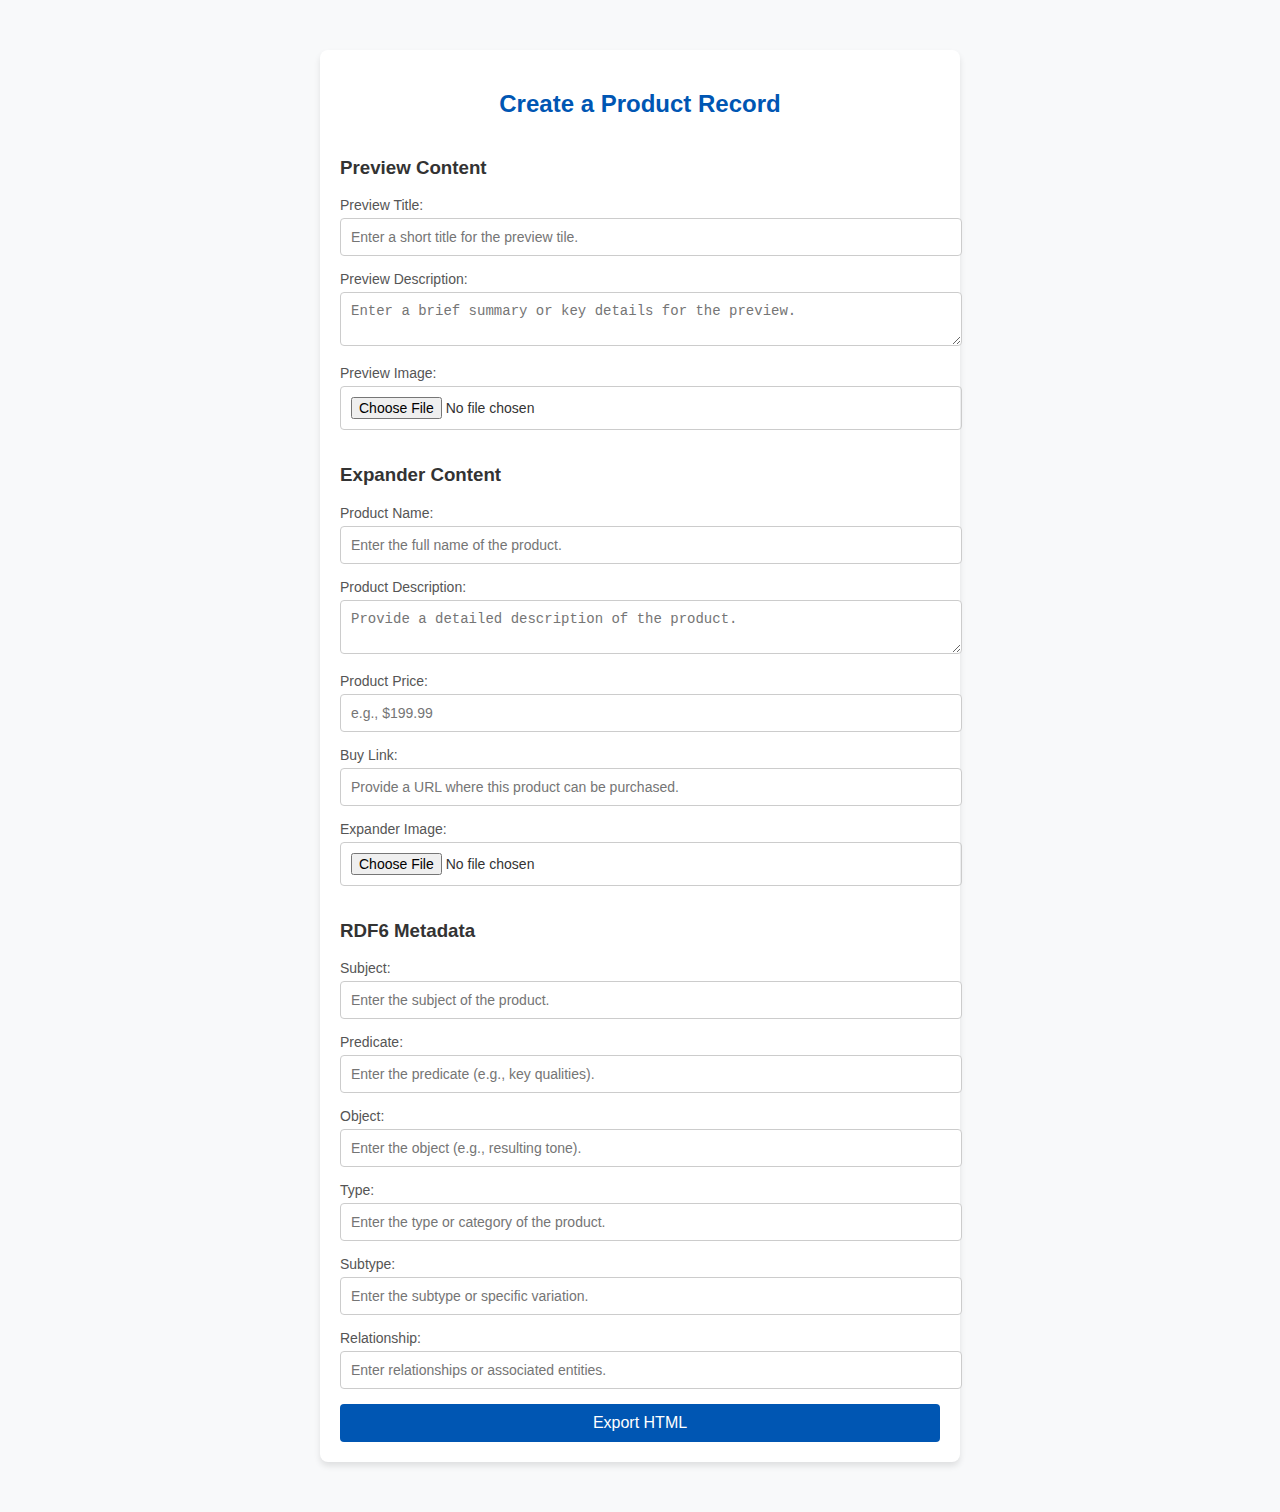
<file: webform/productwebform.html>
<!DOCTYPE html>
<html lang="en">
<head>
    <meta charset="UTF-8">
    <meta name="viewport" content="width=device-width, initial-scale=1.0">
    <title>Product Webform</title>
    <link rel="stylesheet" type="text/css" href="../css/webform.css">
</head>
<body>
    <div class="dif-webform-container">
        <h2 class="dif-webform-title">Create a Product Record</h2>
        <form id="productForm">
            <!-- Preview Content Section -->
            <h3>Preview Content</h3>
            <div class="form-group">
                <label for="previewTitle">Preview Title:</label>
                <input type="text" id="previewTitle" name="previewTitle" class="dif-webform-input" placeholder="Enter a short title for the preview tile." required>
            </div>
            <div class="form-group">
                <label for="previewDescription">Preview Description:</label>
                <textarea id="previewDescription" name="previewDescription" class="dif-webform-input" placeholder="Enter a brief summary or key details for the preview." required></textarea>
            </div>
            <div class="form-group">
                <label for="previewImage">Preview Image:</label>
                <input type="file" id="previewImage" name="previewImage" accept="image/*" class="dif-webform-input">
            </div>

            <!-- Expander Content Section -->
            <h3>Expander Content</h3>
            <div class="form-group">
                <label for="productName">Product Name:</label>
                <input type="text" id="productName" name="productName" class="dif-webform-input" placeholder="Enter the full name of the product." required>
            </div>
            <div class="form-group">
                <label for="productDescription">Product Description:</label>
                <textarea id="productDescription" name="productDescription" class="dif-webform-input" placeholder="Provide a detailed description of the product." required></textarea>
            </div>
            <div class="form-group">
                <label for="productPrice">Product Price:</label>
                <input type="text" id="productPrice" name="productPrice" class="dif-webform-input" placeholder="e.g., $199.99">
            </div>
            <div class="form-group">
                <label for="productBuyLink">Buy Link:</label>
                <input type="url" id="productBuyLink" name="productBuyLink" class="dif-webform-input" placeholder="Provide a URL where this product can be purchased.">
            </div>
            <div class="form-group">
                <label for="productImage">Expander Image:</label>
                <input type="file" id="productImage" name="productImage" accept="image/*" class="dif-webform-input">
            </div>

            <!-- RDF6 Fields -->
            <h3>RDF6 Metadata</h3>
            <div class="form-group">
                <label for="rdfSubject">Subject:</label>
                <input type="text" id="rdfSubject" name="rdfSubject" class="dif-webform-input" placeholder="Enter the subject of the product.">
            </div>
            <div class="form-group">
                <label for="rdfPredicate">Predicate:</label>
                <input type="text" id="rdfPredicate" name="rdfPredicate" class="dif-webform-input" placeholder="Enter the predicate (e.g., key qualities).">
            </div>
            <div class="form-group">
                <label for="rdfObject">Object:</label>
                <input type="text" id="rdfObject" name="rdfObject" class="dif-webform-input" placeholder="Enter the object (e.g., resulting tone).">
            </div>
            <div class="form-group">
                <label for="rdfType">Type:</label>
                <input type="text" id="rdfType" name="rdfType" class="dif-webform-input" placeholder="Enter the type or category of the product.">
            </div>
            <div class="form-group">
                <label for="rdfSubtype">Subtype:</label>
                <input type="text" id="rdfSubtype" name="rdfSubtype" class="dif-webform-input" placeholder="Enter the subtype or specific variation.">
            </div>
            <div class="form-group">
                <label for="rdfRelationship">Relationship:</label>
                <input type="text" id="rdfRelationship" name="rdfRelationship" class="dif-webform-input" placeholder="Enter relationships or associated entities.">
            </div>

            <!-- Export Button -->
            <button type="button" class="dif-webform-submit" onclick="exportProductHTML()">Export HTML</button>
        </form>
    </div>

 <script>
    function exportProductHTML() {
        const form = document.getElementById('productForm');
        const formData = new FormData(form);

        // Collect form data
        const product = {};
        formData.forEach((value, key) => {
            product[key] = value || 'N/A'; // Use 'N/A' as fallback for empty fields
        });

        // Concatenate RDF6 Fields for data-description
        const rdf6Metadata = [
            product.rdfSubject || 'No subject',
            product.rdfPredicate || 'No predicate',
            product.rdfObject || 'No object',
            product.rdfType || 'No type',
            product.rdfSubtype || 'No subtype',
            product.rdfRelationship || 'No relationship'
        ].join(', ');

        // Generate HTML for Tile and Expander
        const htmlContent = `
<li>
    <a href="${product.productBuyLink || '#'}" 
       data-largesrc="${product.previewImage || ''}" 
       data-title="${product.previewTitle || 'Unnamed Product'}" 
       data-description="${product.previewDescription || 'No description provided.'} ${rdf6Metadata}">
        <div class="tile">
            <div class="product-badge">${product.previewTitle || 'Unnamed Product'}</div>
            <div class="text-group">
                <div class="word subject">${product.rdfSubject || 'No subject'}</div>
                <div class="word predicate">${product.rdfPredicate || 'No predicate'}</div>
                <div class="word object">${product.rdfObject || 'No object'}</div>
                <div class="word type">${product.rdfType || 'No type'}</div>
                <div class="word subtype">${product.rdfSubtype || 'No subtype'}</div>
                <div class="word relationship">${product.rdfRelationship || 'No relationship'}</div>
            </div>
        </div>
    </a>
    <div class="og-expander">
        <div class="og-expander-inner">
            <h3>${product.productName || 'Unnamed Product'}</h3>
            <p>${product.productDescription || 'No description provided.'}</p>
            <p><strong>Price:</strong> ${product.productPrice || 'Not specified'}</p>
            <p><a href="${product.productBuyLink || '#'}" target="_blank">Buy this product</a></p>
            <div class="rdf6-words">
                <p><strong>RDF6 Metadata:</strong></p>
                <ul>
                    <li><strong>Subject:</strong> ${product.rdfSubject || 'No subject'}</li>
                    <li><strong>Predicate:</strong> ${product.rdfPredicate || 'No predicate'}</li>
                    <li><strong>Object:</strong> ${product.rdfObject || 'No object'}</li>
                    <li><strong>Type:</strong> ${product.rdfType || 'No type'}</li>
                    <li><strong>Subtype:</strong> ${product.rdfSubtype || 'No subtype'}</li>
                    <li><strong>Relationship:</strong> ${product.rdfRelationship || 'No relationship'}</li>
                </ul>
            </div>
        </div>
    </div>
</li>`;

        // Create a Blob and download as HTML
        const blob = new Blob([htmlContent], { type: 'text/html' });
        const a = document.createElement('a');
        a.href = URL.createObjectURL(blob);
        a.download = `${(product.productName || 'Unnamed_Product').replace(/ /g, '_')}_record.html`;
        a.click();
    }
</script>

</body>
</html>
</file>
<file: css/webform.css>
/* Reset and Base Styling */
body {
  margin: 0;
  padding: 0;
  font-family: Arial, sans-serif;
  background-color: #f8f9fa;
  color: #333;
}

.dif-webform-container {
  max-width: 600px;
  margin: 50px auto;
  padding: 20px;
  background: #fff;
  box-shadow: 0 4px 6px rgba(0, 0, 0, 0.1);
  border-radius: 8px;
}

.dif-webform-title {
  font-size: 24px;
  margin-bottom: 20px;
  text-align: center;
  color: #0056b3;
}

/* Form Styles */
form {
  display: flex;
  flex-direction: column;
}

.form-group {
  margin-bottom: 15px;
}

label {
  display: block;
  font-size: 14px;
  margin-bottom: 5px;
  color: #555;
}

.dif-webform-input {
  width: 100%;
  padding: 10px;
  border: 1px solid #ccc;
  border-radius: 4px;
  font-size: 14px;
}

.dif-webform-input:focus {
  border-color: #0056b3;
  outline: none;
  box-shadow: 0 0 4px rgba(0, 86, 179, 0.3);
}

/* Button Styles */
.dif-webform-submit {
  padding: 10px 15px;
  font-size: 16px;
  color: #fff;
  background-color: #0056b3;
  border: none;
  border-radius: 4px;
  cursor: pointer;
  transition: background-color 0.3s;
}

.dif-webform-submit:hover {
  background-color: #004494;
}

.dif-webform-submit:active {
  background-color: #003366;
}

/* Responsive Design */
@media (max-width: 768px) {
  .dif-webform-container {
	padding: 15px;
  }

  .dif-webform-title {
	font-size: 20px;
  }
}
</file>
